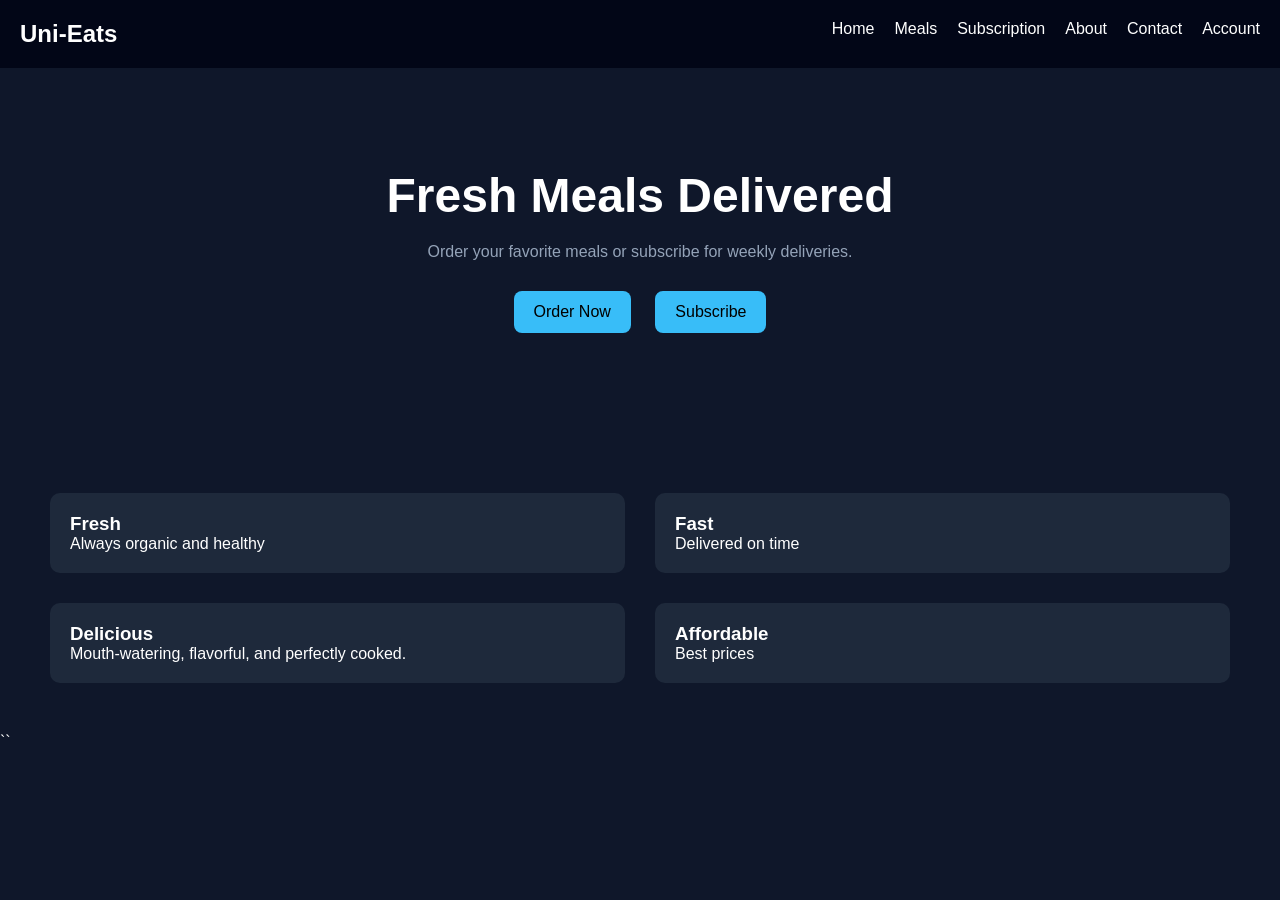
<file: index.html>
<!DOCTYPE html>
<html>
<head>
    <title>Uni-Eats</title>
    <link rel="stylesheet" href="styles.css">
</head>
<body>

<!-- NAV -->
<nav>
    <h2>Uni-Eats</h2>
    <ul>
        <li><a href="index.html">Home</a></li>
        <li><a href="products.html">Meals</a></li>
        <li><a href="subscription.html">Subscription</a></li>
        <li><a href="about.html">About</a></li>
        <li><a href="contact.html">Contact</a></li>
        <li><a href="account.html" id="accountLink">Account</a></li>
    </ul>
</nav>

<!-- HERO -->
<section class="hero">
    <h1>Fresh Meals Delivered</h1>
    <p>Order your favorite meals or subscribe for weekly deliveries.</p>

    <div class="hero-buttons">
        <a href="products.html" class="btn">Order Now</a>
        <a href="subscription.html" class="btn">Subscribe</a>
    </div>
</section>

<!-- FEATURES -->
<section class="features">
    <div class="feature">
        <h3>Fresh</h3>
        <p>Always organic and healthy</p>
    </div>

    <div class="feature">
        <h3>Fast</h3>
        <p>Delivered on time</p>
    </div>

    <div class="feature">
        <h3>Delicious</h3>
        <p>Mouth-watering, flavorful, and perfectly cooked.</p>
    </div>

    <div class="feature">
        <h3>Affordable</h3>
        <p>Best prices</p>
    </div>
</section>

<script src="main.js"></script>
</body>
</html>
``
</file>
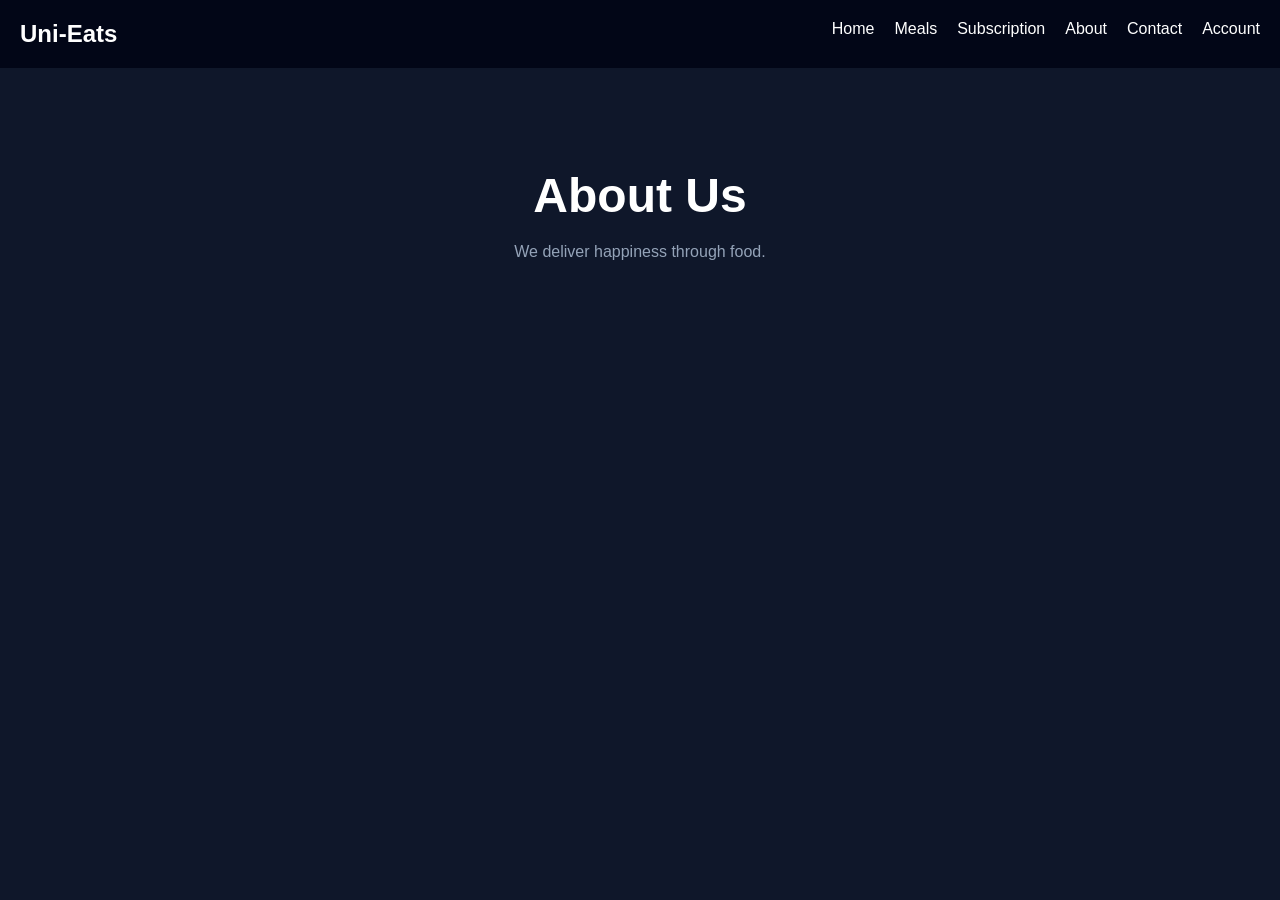
<file: about.html>
<!DOCTYPE html>
<html>
<head>
    <title>About</title>
    <link rel="stylesheet" href="styles.css">
</head>
<body>

<nav>
    <h2>Uni-Eats</h2>
    <ul>
        <li><a href="index.html">Home</a></li>
        <li><a href="products.html">Meals</a></li>
        <li><a href="subscription.html">Subscription</a></li>
        <li><a href="about.html">About</a></li>
        <li><a href="contact.html">Contact</a></li>
        <li><a href="account.html" id="accountLink">Account</a></li>
    </ul>
</nav>

<section class="hero">
    <h1>About Us</h1>
    <p>We deliver happiness through food.</p>
</section>

</body>
<script src="main.js"></script>
</html>
</file>
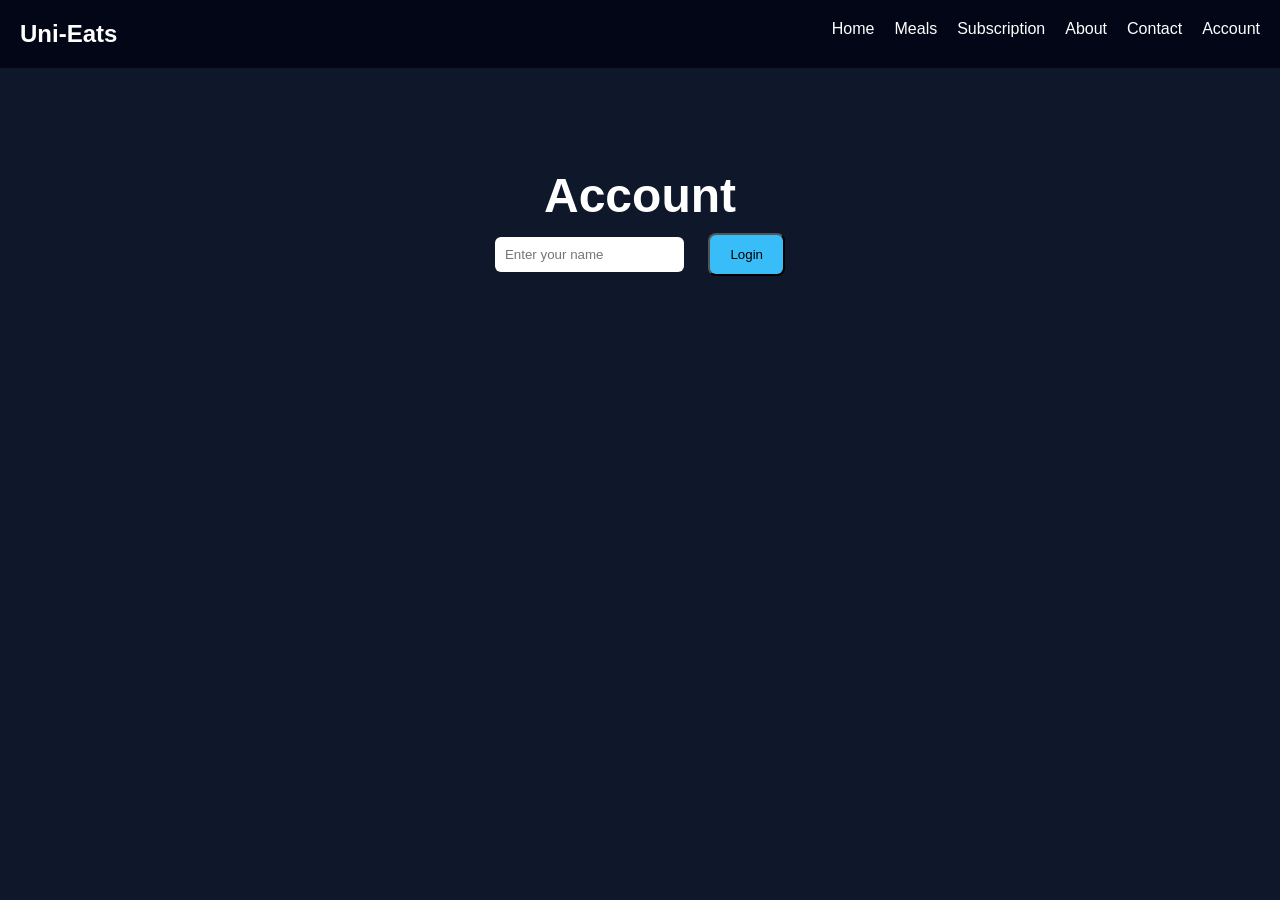
<file: account.html>
<!DOCTYPE html>
<html>
<head>
    <title>Account</title>
    <link rel="stylesheet" href="styles.css">
</head>
<body>

<nav>
    <h2>Uni-Eats</h2>
    <ul>
        <li><a href="index.html">Home</a></li>
        <li><a href="products.html">Meals</a></li>
        <li><a href="subscription.html">Subscription</a></li>
        <li><a href="about.html">About</a></li>
        <li><a href="contact.html">Contact</a></li>
        <li><a href="account.html" id="accountLink">Account</a></li>
    </ul>
</nav>

<section class="hero">
    <h1>Account</h1>

    <!-- USER INFO (HIDDEN BY DEFAULT) -->
    <div id="userBox" style="display:none;">
        <h2>Welcome, <span id="userNameDisplay"></span> 👋</h2>
        <button class="btn" onclick="logout()">Logout</button>
    </div>

    <!-- LOGIN BOX -->
    <div class="account-box" id="loginBox">
        <input type="text" id="username" placeholder="Enter your name">
        <button class="btn" onclick="login()">Login</button>
    </div>

</section>

<script src="main.js"></script>
</body>
</html>
</file>
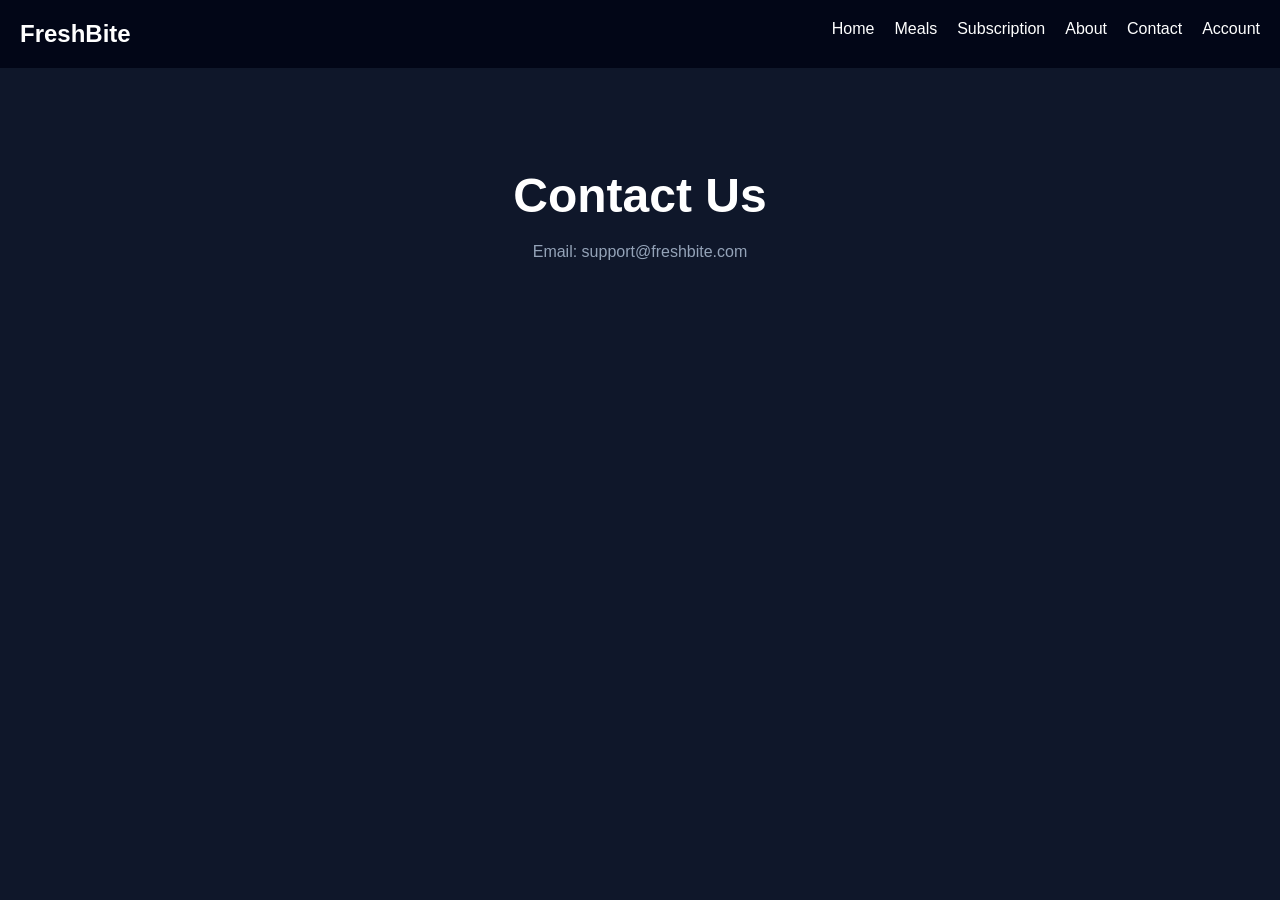
<file: contact.html>
<!DOCTYPE html>
<html>
<head>
    <title>Contact</title>
    <link rel="stylesheet" href="styles.css">
</head>
<body>

<nav>
    <h2>FreshBite</h2>
    <ul>
        <li><a href="index.html">Home</a></li>
        <li><a href="products.html">Meals</a></li>
        <li><a href="subscription.html">Subscription</a></li>
        <li><a href="about.html">About</a></li>
        <li><a href="contact.html">Contact</a></li>
        <li><a href="account.html" id="accountLink">Account</a></li>
    </ul>
</nav>

<section class="hero">
    <h1>Contact Us</h1>
    <p>Email: support@freshbite.com</p>
</section>

</body>
<script src="main.js"></script>
</html>
</file>
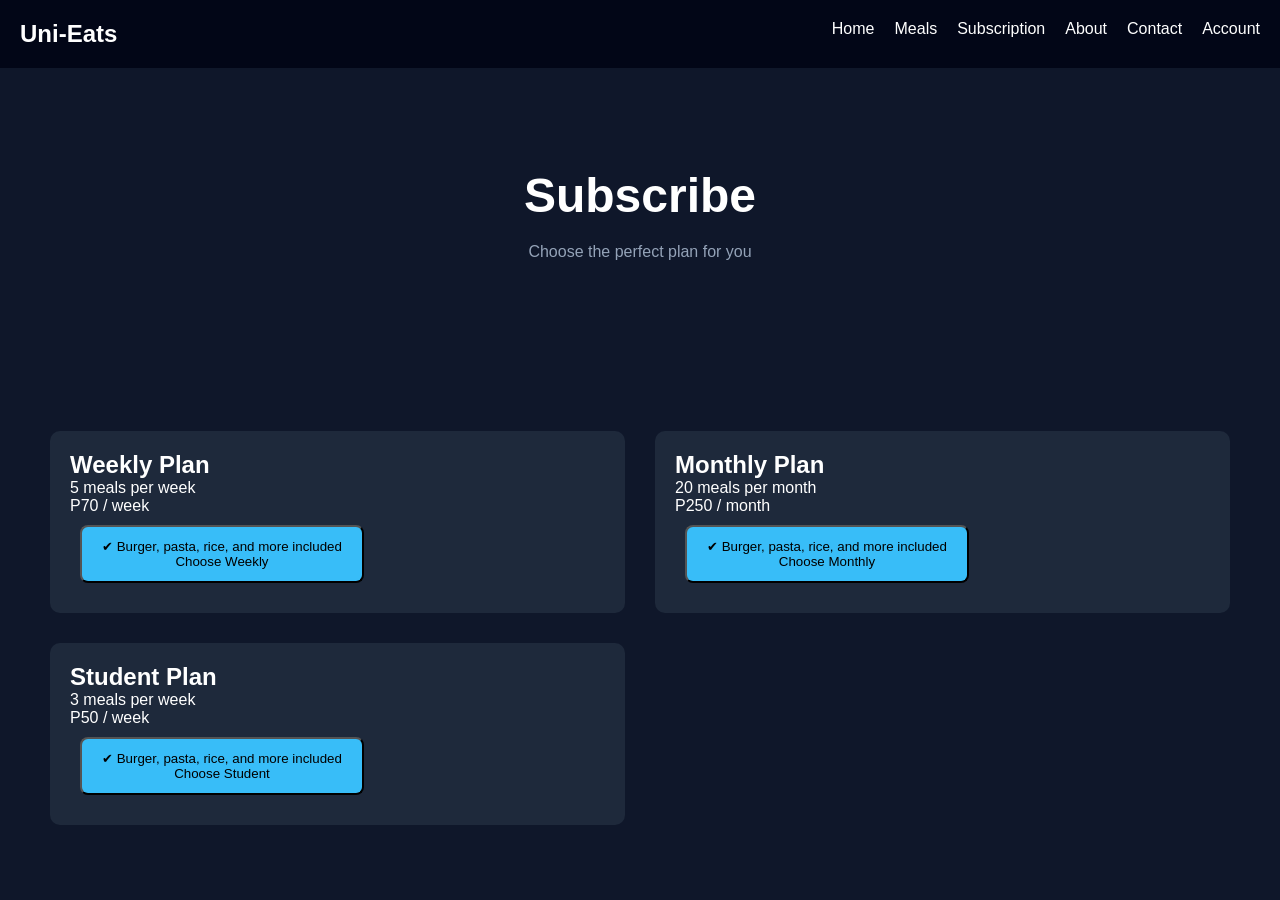
<file: subscription.html>
<!DOCTYPE html>
<html>
<head>
    <title>Subscription</title>
    <link rel="stylesheet" href="styles.css">
</head>
<body>

<!-- NAVBAR -->
<nav>
    <h2>Uni-Eats</h2>
    <ul>
        <li><a href="index.html">Home</a></li>
        <li><a href="products.html">Meals</a></li>
        <li><a href="subscription.html">Subscription</a></li>
        <li><a href="about.html">About</a></li>
        <li><a href="contact.html">Contact</a></li>
        <li><a href="account.html" id="accountLink">Account</a></li>
    </ul>
</nav>

<!-- HERO -->
<section class="hero">
    <h1>Subscribe</h1>
    <p>Choose the perfect plan for you</p>
</section>

<!-- PLANS -->
<section class="features">

    <div class="feature">
        <h2>Weekly Plan</h2>
        <p>5 meals per week</p>
        <p>P70 / week</p>
        <button class="btn" onclick="selectPlan('Weekly Plan - 5 meals (P70/week)')">
            <p>✔ Burger, pasta, rice, and more included</p>
            Choose Weekly
        </button>
    </div>

    <div class="feature">
        <h2>Monthly Plan</h2>
        <p>20 meals per month</p>
        <p>P250 / month</p>
        <button class="btn" onclick="selectPlan('Monthly Plan - 20 meals (P250/month)')">
            <p>✔ Burger, pasta, rice, and more included</p>
            Choose Monthly
        </button>
    </div>

    <div class="feature">
        <h2>Student Plan</h2>
        <p>3 meals per week</p>
        <p>P50 / week</p>
        <button class="btn" onclick="selectPlan('Student Plan - 3 meals (P50/week)')">
            <p>✔ Burger, pasta, rice, and more included</p>
            Choose Student
        </button>
    </div>

</section>

<!-- PAYMENT POPUP -->
<div id="popup" class="popup">
    <div class="popup-content">

        <h2>Payment</h2>
        <p id="selectedPlanText"></p>

        <input type="text" placeholder="Card Number">
        <input type="text" placeholder="Expiry Date (MM/YY)">
        <input type="text" placeholder="CVV">

        <button class="btn" onclick="confirmPayment()">Pay Now</button>
        <button class="btn" onclick="closePopup()">Cancel</button>

    </div>
</div>

</body>
<script src="main.js"></script>
</html>
</file>
<file: styles.css>
* {
    margin: 0;
    padding: 0;
    box-sizing: border-box;
}

body {
    font-family: 'Segoe UI', sans-serif;
    background: #0f172a;
    color: white;
}

/* NAVBAR */
nav {
    display: flex;
    justify-content: space-between;
    padding: 20px;
    background: #020617;
}

nav ul {
    display: flex;
    list-style: none;
    gap: 20px;
}

nav a {
    color: white;
    text-decoration: none;
}

nav a:hover {
    color: #38bdf8;
}

/* HERO */
.hero {
    text-align: center;
    padding: 100px 20px;
    animation: fadeIn 1s ease-in;
}

.hero h1 {
    font-size: 3rem;
}

.hero p {
    color: #94a3b8;
    margin: 20px 0;
}

/* BUTTON */
.btn {
    background: #38bdf8;
    padding: 12px 20px;
    border-radius: 8px;
    text-decoration: none;
    color: black;
    margin: 10px;
    display: inline-block;
}

/* FEATURES */
.features {
    display: grid;
    grid-template-columns: repeat(2, 1fr);
    gap: 30px;
    padding: 50px;
}

.feature {
    background: #1e293b;
    padding: 20px;
    border-radius: 10px;
}

/* ANIMATION */
@keyframes fadeIn {
    from { opacity: 0; transform: translateY(30px); }
    to { opacity: 1; transform: translateY(0); }
}
  
 /* POPUP */
.popup {
    display: none;
    position: fixed;
    top: 0;
    left: 0;
    width: 100%;
    height: 100%;
    background: rgba(0,0,0,0.7);
    justify-content: center;
    align-items: center;
}

.popup-content {
    background: #1e293b;
    padding: 30px;
    border-radius: 10px;
    text-align: center;
}

input {
    padding: 10px;
    border-radius: 6px;
    border: none;
    margin: 10px;
}
.meal-grid {
    display: grid;
    grid-template-columns: repeat(3, 1fr);
    gap: 20px;
    padding: 40px;
}

.meal-item {
    background: #fff;
    border-radius: 10px;
    padding: 15px;
    text-align: center;
    box-shadow: 0 2px 10px rgba(0,0,0,0.1);
}

.meal-item img {
    width: 100%;
    border-radius: 10px;
}

/* Subscription Page Layout */
.plans {
    display: flex;
    justify-content: center;
    gap: 20px;
    padding: 40px;
}

.plan-card {
    background: #ffffff15;
    padding: 25px;
    width: 260px;
    text-align: center;
    border-radius: 15px;
    backdrop-filter: blur(5px);
    border: 1px solid rgba(255,255,255,0.1);
}

.plan-card h2 {
    margin-bottom: 10px;
    font-size: 28px;
}

.plan-card p {
    margin-bottom: 10px;
}

.plan-card h3 {
    margin-bottom: 15px;
}

.plan-card.popular {
    border: 2px solid #4db8ff;
    transform: scale(1.05);
}

/* Center buttons */
.plan-buttons, .plans button {
    margin-top: 20px;
}

.contact-info {
    max-width: 800px;
    margin: 40px auto; /* centers the block */
    padding: 20px;
    line-height: 1.7;
    text-align: left; /* keeps text readable */
}
</file>
